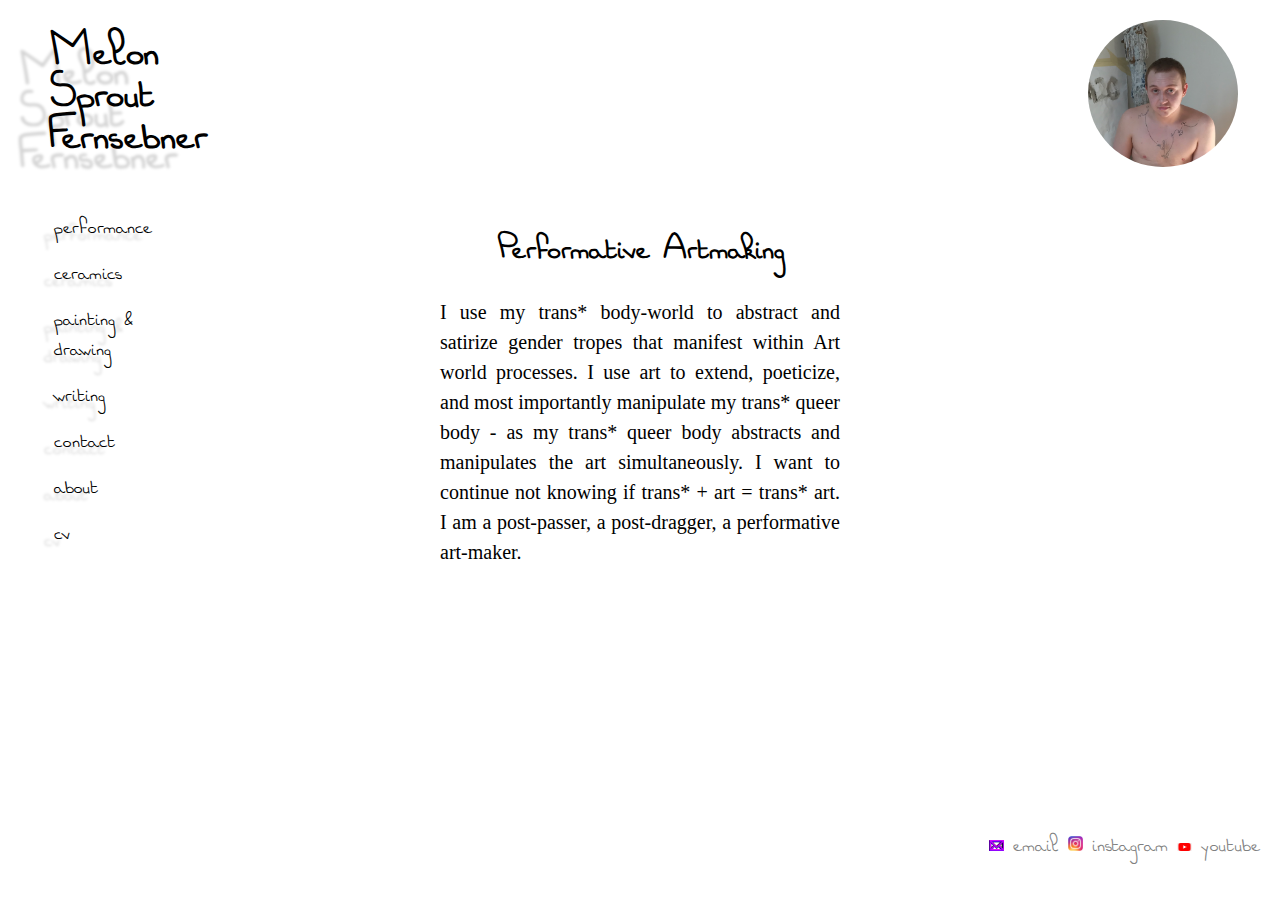
<file: docs/index.html>
<!DOCTYPE html>
<html>
	<head>

		<link rel="stylesheet" type="text/css" href="css/style.css">
		<meta charset="utf-8">
		<title>MelonSprout</title>

	</head>
	<body>
		<a href="html/about.html">
			<img class="head" src="pics/melon.jpg">
		</a>
		<div id=intro>
				<a href="index.html">
					<h1>
					Melon 
					<br>
					Sprout
					<br>
					Fernsebner
					</h1>
				</a>
		</div>

		<div id="nav">
			<ul>
				<li><a href="html/vids.html">performance</a></li>
				<li><a href="html/pots.html">ceramics</a></li>
				<li><a href="html/draw.html">painting &
					<br>drawing</a></li>
				<li><a href="html/words.html">writing</a></li>
				<li><a href="html/contact.html">contact</a></li>
				<li><a href="html/about.html">about</a></li>
				<li><a href="html/cv.html">cv</a></li>
				
			</ul>
		</div>

		<div id="mid">
			<h2>
				Performative Artmaking
			</h2>
			<p>				
				I use my trans* body-world to abstract and satirize gender tropes that manifest within Art world processes. I use art to extend, poeticize, and most importantly manipulate my trans* queer body - as my trans* queer body abstracts and manipulates the art simultaneously. I want to continue not knowing if trans* + art = trans* art. I am a post-passer, a post-dragger, a performative art-maker.
			</p>
		</div>
		<div class="bottom">
			<a href="mailto:sferns@artic.edu"><img width="15" src="pics/email.gif"> email </a>
			<a href="https://www.instagram.com/melon.a.friend/"><img width="15" src="pics/insta.png"> instagram</a>
			<a href="https://www.youtube.com/channel/UCs8Lx8jgsWSihjWwbBNYvdw/"><img width="15" src="pics/yt.png"> youtube  </a>

		</div>

	</body>
</html>
</file>
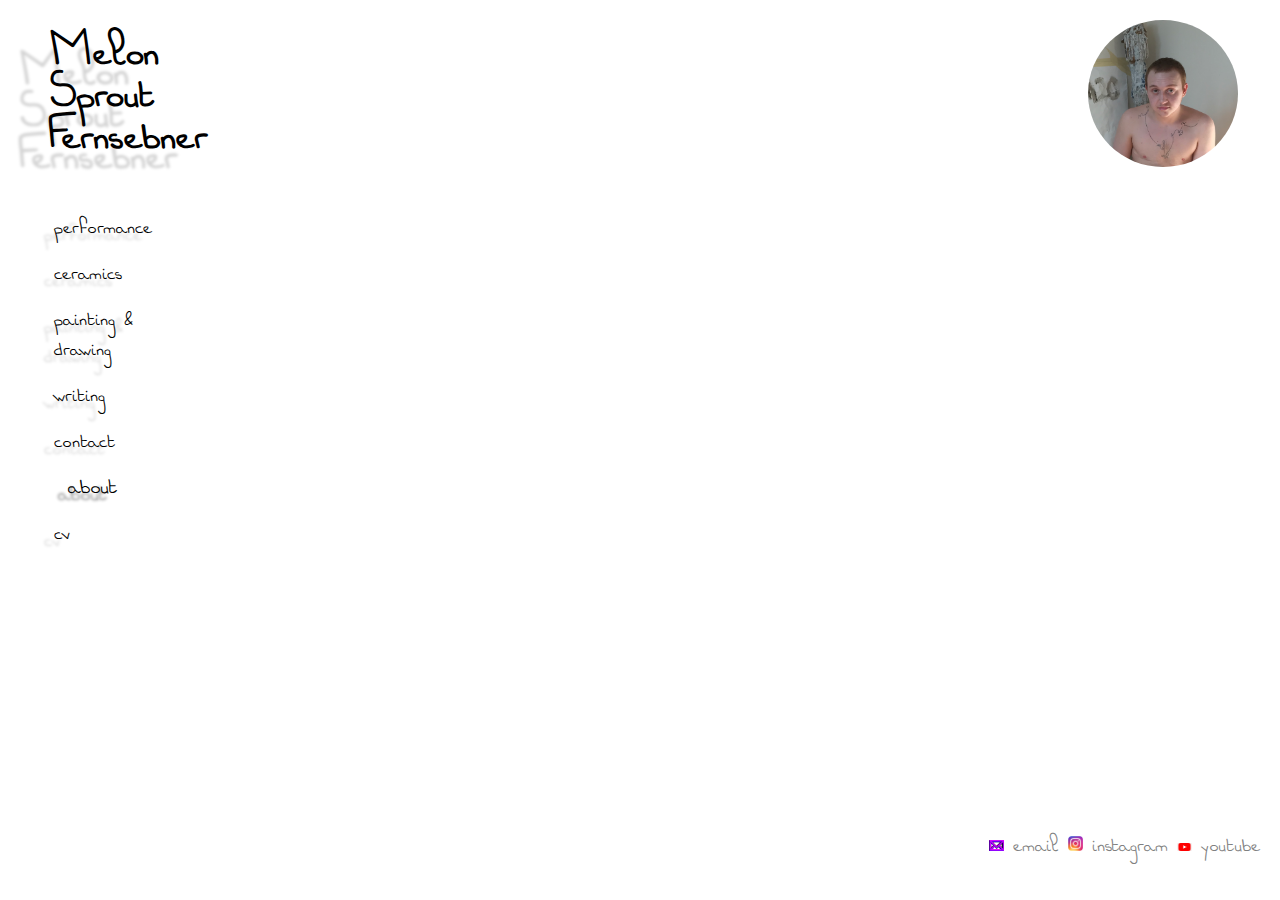
<file: docs/html/about.html>
<!DOCTYPE html>
<html>
	<head>

		<link rel="stylesheet" type="text/css" href="../css/style.css">
		<meta charset="utf-8">
		<title>MelonSprout</title>

	</head>
	<body>
		<a href="about.html">
			<img class="head" src="../pics/melon.jpg">
		</a>
		<div id=intro>
				<a href="../index.html">
					<h1>
					Melon 
					<br>
					Sprout
					<br>
					Fernsebner
					</h1>
				</a>
		</div>

		<div id="nav">
			<ul>
				<li><a href="vids.html">performance</a></li>
				<li ><a href="pots.html">ceramics</a></li>
				<li><a href="draw.html">painting &
					<br>drawing</a></li>
				<li><a href="words.html">writing</a></li>
				<li><a href="contact.html">contact</a></li>
				<li class="active"><a href="about.html">about</a></li>
				<li><a href="cv.html">cv</a></li>
				
			</ul>
		</div>

		<div class="bottom">
			<a href="mailto:sferns@artic.edu"><img width="15" src="../pics/email.gif"> email </a>

			<a href="https://www.instagram.com/melon.a.friend/"><img width="15" src="../pics/insta.png"> instagram</a>
			
			<a href="https://www.youtube.com/channel/UCs8Lx8jgsWSihjWwbBNYvdw/"><img width="15" src="../pics/yt.png"> youtube  </a>

		</div>
	</body>
</html>
</file>
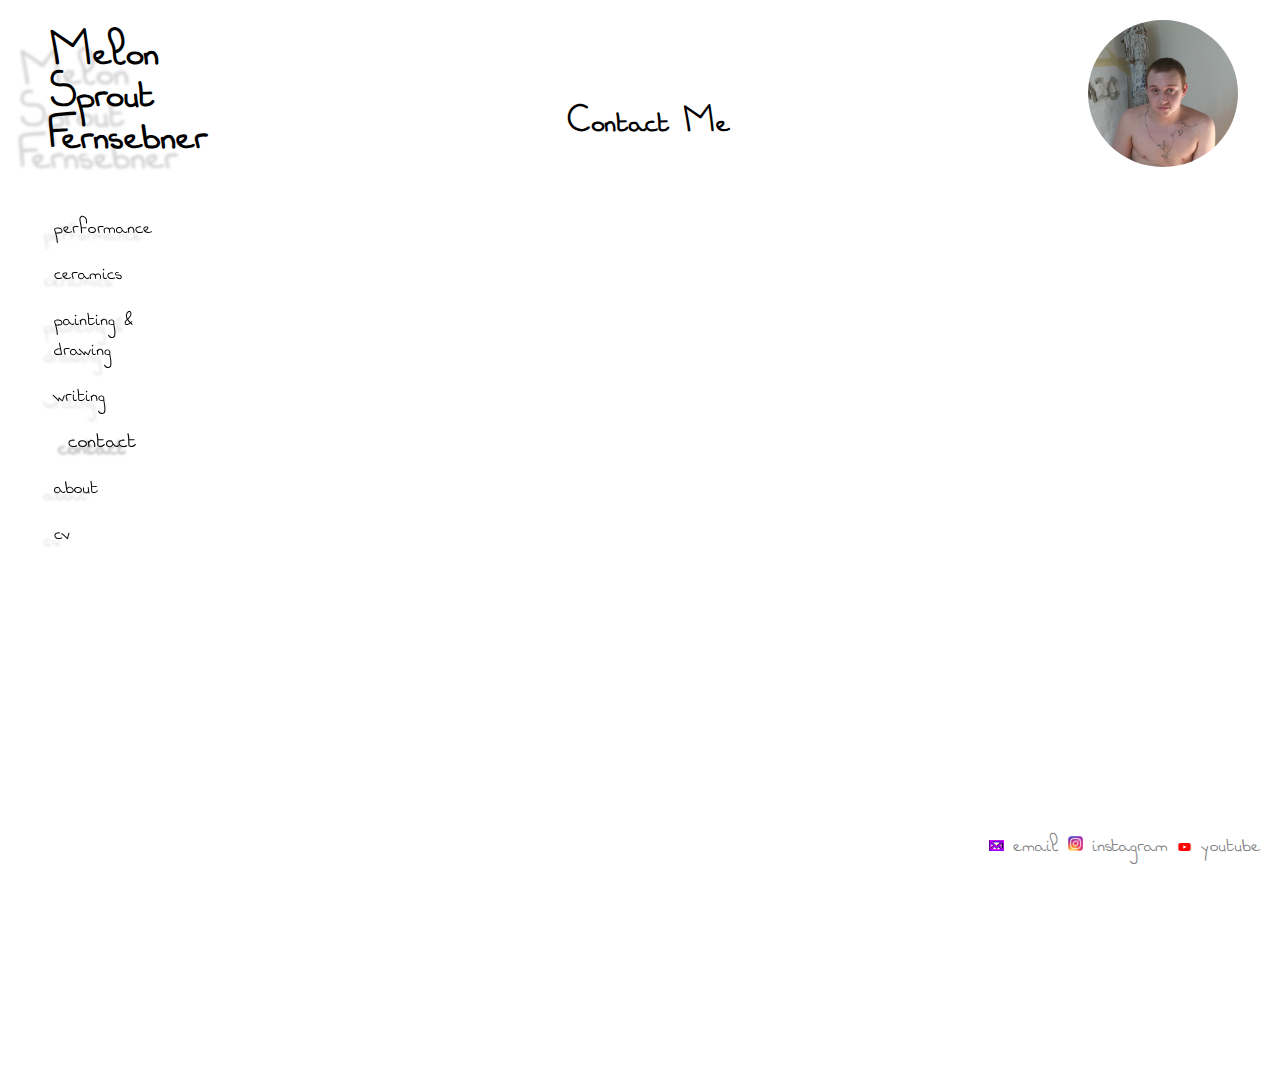
<file: docs/html/contact.html>
<!DOCTYPE html>
<html>
	<head>

		<link rel="stylesheet" type="text/css" href="../css/style.css">
		<meta charset="utf-8">
		<title>MelonSprout</title>

	</head>
	<body>
			<a href="about">
			<img class="head" src="../pics/melon.jpg">
		</a>

		<div id="header">
			<h2>Contact Me</h2>
		</div>

		<div id=intro>
				<a href="../index.html">
					<h1>
					Melon 
					<br>
					Sprout
					<br>
					Fernsebner
					</h1>
				</a>
		</div>

		<div id="nav">
			<ul>
				<li><a href="vids.html">performance</a></li>
				<li><a href="pots.html">ceramics</a></li>
				<li><a href="draw.html">painting &
					<br>drawing</a></li>
				<li \><a href="words.html">writing</a></li>
				<li class="active"><a href="contact.html">contact</a></li>
				<li><a href="about.html">about</a></li>
				<li ><a href="cv.html">cv</a></li>
				
			</ul>
		</div>
			<div id=form>
			<iframe
				allowTransparency="true" style=" height:400px;overflow:auto;" width="100%" id="contactform123" name="contactform123" marginwidth="0" marginheight="0" frameborder="0" src="//www.123formbuilder.com/my-contact-form-5622297.html">
			</iframe>
		</div>
		<div class="bottom">
			<a href="mailto:sferns@artic.edu"><img width="15" src="../pics/email.gif"> email </a>

			<a href="https://www.instagram.com/melon.a.friend/"><img width="15" src="../pics/insta.png"> instagram</a>
			
			<a href="https://www.youtube.com/channel/UCs8Lx8jgsWSihjWwbBNYvdw/"><img width="15" src="../pics/yt.png"> youtube  </a>

		</div>

	</body>
</html>
</file>
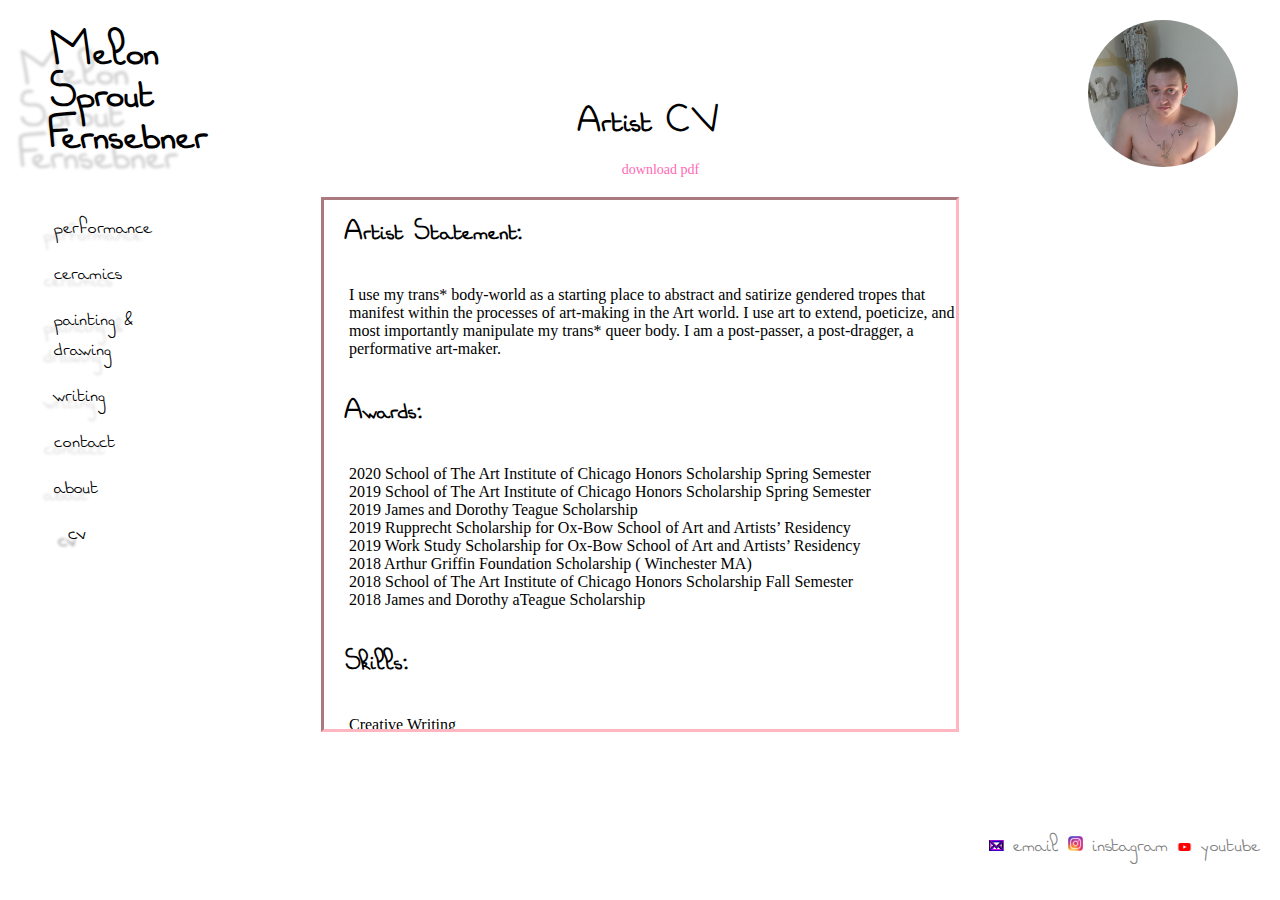
<file: docs/html/cv.html>
<!DOCTYPE html>
<html>
	<head>

		<link rel="stylesheet" type="text/css" href="../css/style.css">
		<meta charset="utf-8">
		<title>Artist CV</title>

	</head>
	<body>
		<a href="about.html">
			<img class="head" src="../pics/melon.jpg">
		</a>

		<div id="header">
			<h2>Artist CV</h2>
			<a class=line href="../writings/Melon_Fernsebner_CV.pdf" download="">
			<h4>download pdf</h4>
			</a>
		</div>

		<div id=intro>
				<a href="../index.html">
					<h1>
					Melon 
					<br>
					Sprout
					<br>
					Fernsebner
					</h1>
				</a>
		</div>

		<div id="nav">
			<ul>
				<li><a href="vids.html">performance</a></li>
				<li><a href="pots.html">ceramics</a></li>
				<li><a href="draw.html">painting &
					<br>drawing</a></li>
				<li><a href="words.html">writing</a></li>
				<li><a href="contact.html">contact</a></li>
				<li><a href="about.html">about</a></li>
				<li class="active"><a href="cv.html">cv</a></li>
				
			</ul>
		</div>
		
		<div id="cv">
			<br>
			<h3>Artist Statement: </h3>
			<h4><br>
			I use my trans* body-world as a starting place to abstract and satirize gendered tropes that manifest within the processes of art-making in the Art world. I use art to extend, poeticize, and most importantly manipulate my trans* queer body. I am a post-passer, a post-dragger, a performative art-maker. 
			</h4>
			<br>
			<h3>Awards: </h3>
			<h4><br>
			2020 School of The Art Institute of Chicago Honors Scholarship Spring Semester<br>
			2019 School of The Art Institute of Chicago Honors Scholarship Spring Semester<br>
			2019 James and Dorothy Teague Scholarship <br>
			2019 Rupprecht Scholarship for Ox-Bow School of Art and Artists’ Residency<br>
			2019 Work Study Scholarship for Ox-Bow School of Art and Artists’ Residency<br>
			2018 Arthur Griffin Foundation Scholarship ( Winchester MA)<br>
			2018 School of The Art Institute of Chicago Honors Scholarship Fall Semester<br>
			2018 James and Dorothy aTeague Scholarship
			</h4>
			<br>
			<h3>Skills:</h3>
			<h4><br>
			Creative Writing<br>
			Painting<br>
			Drawing<br>
			Performance and Movement<br>
			Wheel Throwing Ceramics<br>
			Hand Building Ceramics<br>
			Glazing Ceramics<br>
			Firing Ceramics in Gas and Electric Kilns<br>
			Curating Art<br>
			Organization and Planning<br>
			Communication<br>
			</h4>
			<br>
			<h3>Exibitions:</h3>
			<h4><br>
			2020 The Justice Hotel 6018 North (Chicago)<br>
			2020 Ménage à Trois S3x, Booze, and Flus (Online, Chicago)<br>
			2020 Woman Made Gallery Home Exhibition (Online)<br>
			2020 Quaranzine Feature (Online)<br>
			2020 Side Street Studio Arts Live Paint The Moment (Chicago)<br>
			2020 Daily Herald “Outdoor art performance causes stir in Elgin” (Online, Chicago)<br>
			2019 School of The Art Institute of Chicago ARTBASH (Chicago)<br>
			2019 NoMads Art Collective The Forge Gallery (Chicago)<br>
			2018 Agitator Gallery Nook (Chicago)<br>
			2018 SITE Galleries Siragusa Studios (Chicago)
			</h4>
			<br>
			<h3>Education:</h3>
			<h4><br>
			2022 School of the Art Institute of Chicago Undergraduate BFA<br>
			2019 Ox-Bow School of Art and Artists’ Residency<br>
			2018 Winchester High School Graduate<br>
			</h4>


		</div>


		<div class="bottom">
			<a href="mailto:sferns@artic.edu"><img width="15" src="../pics/email.gif"> email </a>

			<a href="https://www.instagram.com/melon.a.friend/"><img width="15" src="../pics/insta.png"> instagram</a>
			
			<a href="https://www.youtube.com/channel/UCs8Lx8jgsWSihjWwbBNYvdw/"><img width="15" src="../pics/yt.png"> youtube  </a>

		</div>
	</body>
</html>
</file>
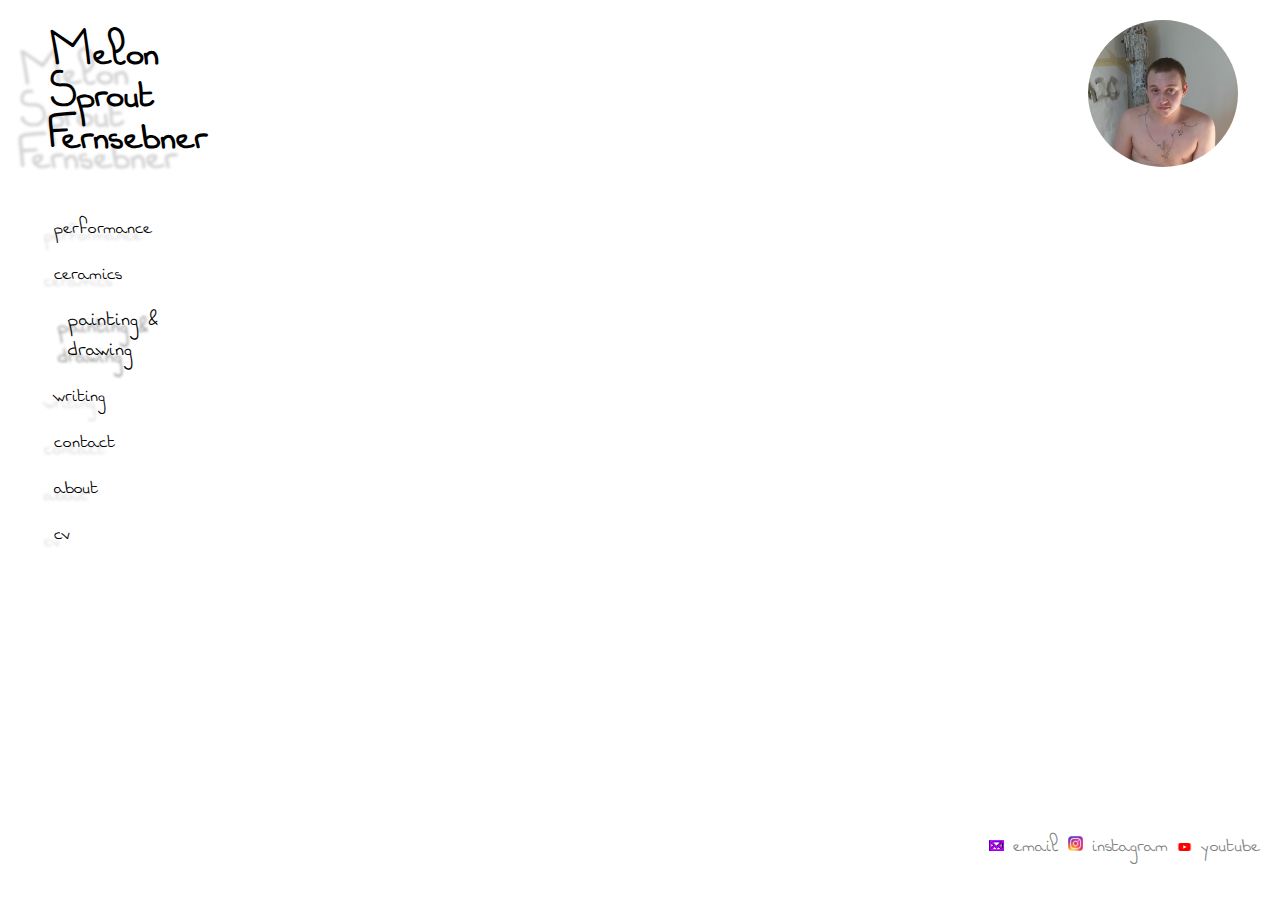
<file: docs/html/draw.html>
<!DOCTYPE html>
<html>
	<head>
		<title>Drawings & Paintings</title>
		<link rel="stylesheet" type="text/css" href="../css/style.css">
	</head>

	<body>
		<a href="about.html">
			<img class="head" src="../pics/melon.jpg">
		</a>
		<div id=intro>
				<a href="../index.html">
					<h1>
					Melon 
					<br>
					Sprout
					<br>
					Fernsebner
					</h1>
				</a>
		</div>

		<div id="nav">
			<ul>
				<li><a href="vids.html">performance</a></li>
				<li><a href="pots.html">ceramics</a></li>
				<li class="active"><a href="draw.html">painting &
					<br>drawing</a></li>
				<li><a href="words.html">writing</a></li>
				<li><a href="contact.html">contact</a></li>
				<li><a href="about.html">about</a></li>
				<li><a href="cv.html">cv</a></li>
				
			</ul>
		</div>


		<div class="bottom">
			<a href="mailto:sferns@artic.edu"><img width="15" src="../pics/email.gif"> email </a>

			<a href="https://www.instagram.com/melon.a.friend/"><img width="15" src="../pics/insta.png"> instagram</a>
			
			<a href="https://www.youtube.com/channel/UCs8Lx8jgsWSihjWwbBNYvdw/"><img width="15" src="../pics/yt.png"> youtube  </a>

		</div>
	</body>
</html>
</file>
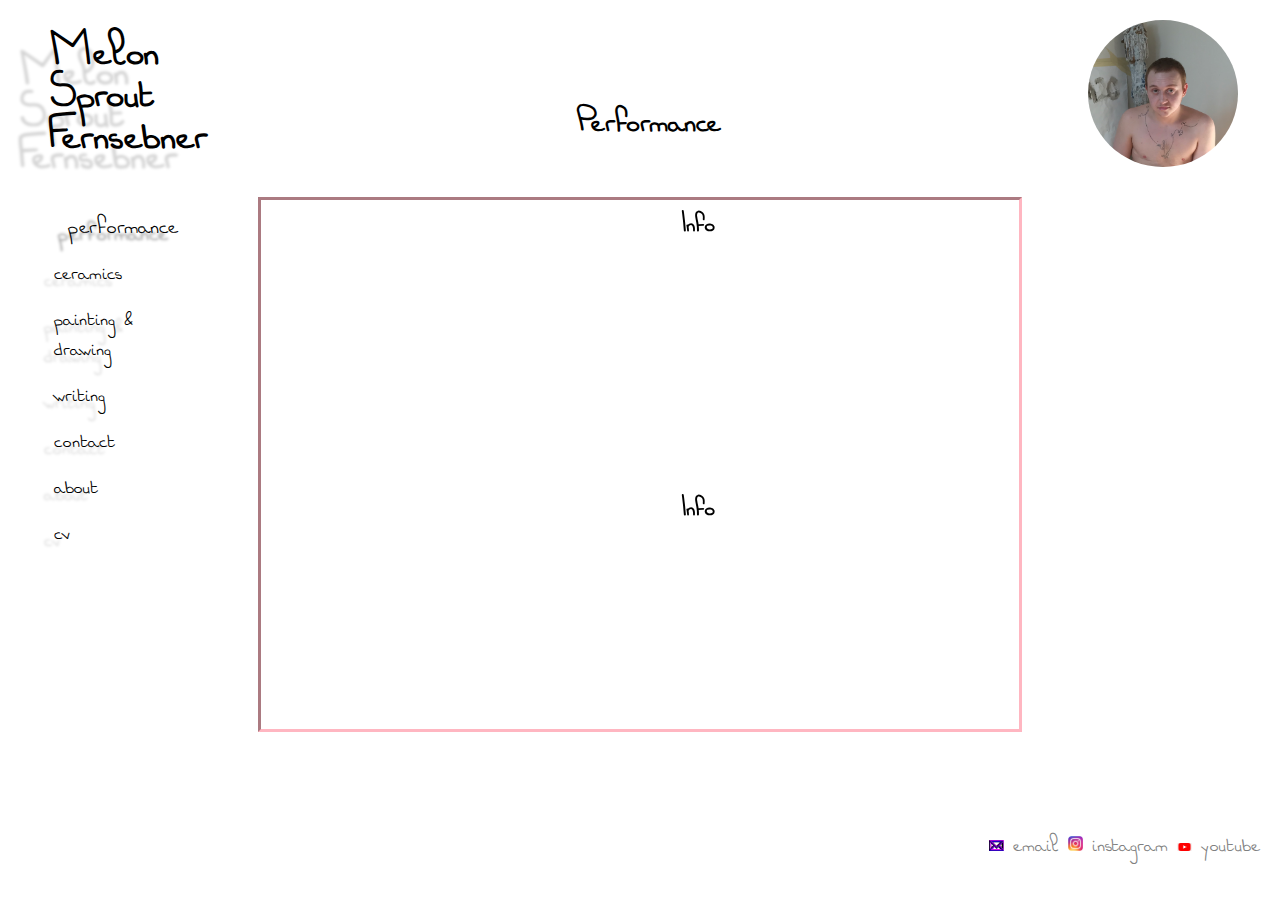
<file: docs/html/vids.html>
<!DOCTYPE html>
<html>
	<head>

		<link rel="stylesheet" type="text/css" href="../css/style.css">
		<meta charset="utf-8">
		<title>MelonSprout</title>

	</head>
	<body>

		<a href="about.html">
			<img class="head" src="../pics/melon.jpg">
		</a>
		<div id="header">
			<h2>Performance</h2>
		</div>
		<div id=intro>
				<a href="../index.html">
					<h1>
					Melon 
					<br>
					Sprout
					<br>
					Fernsebner
					</h1>
				</a>
		</div>

		<div id="nav">
			<ul>
				<li class="active"><a href="vids.html">performance</a></li>
				<li><a href="pots.html">ceramics</a></li>
				<li><a href="draw.html">painting &
					<br>drawing</a></li>
				<li><a href="words.html">writing</a></li>
				<li><a href="contact.html">contact</a></li>
				<li><a href="about.html">about</a></li>
				<li><a href="cv.html">cv</a></li>
				
			</ul>
		</div>
		<div id="vids">
			<iframe src="https://www.youtube.com/embed/zl36oTnPxrY" frameborder="0" allow="autoplay;" allowfullscreen>	
			</iframe>
			<div>
				<h3>
					<br>
					Info
				</h3>
			</div>
			<iframe src="https://www.youtube.com/embed/IYmqHjOjf1E" frameborder="0" allow="autoplay;" allowfullscreen></iframe>
			<div>
				<h3>
					<br>
					Info
				</h3>
			</div>
			<iframe src="https://www.youtube.com/embed/E-se1jxDCic" frameborder="0" allow="autoplay;" allowfullscreen></iframe>
			<div>
				<h3>
					<br>
					Info
				</h3>
			</div>
			<iframe src="https://www.youtube.com/embed/SglDPSnIqzQ" frameborder="0" allow="autoplay;" allowfullscreen></iframe>
			<div>
				<h3>
					<br>
					Info
				</h3>
			</div>
			<iframe src="https://www.youtube.com/embed/T4FMWn8CppA" frameborder="0" allow="autoplay;" allowfullscreen></iframe>
			<div>
				<h3>
					<br>
					Info
				</h3>
			</div>
			<iframe src="https://player.vimeo.com/video/412945113" frameborder="0" allow="autoplay; fullscreen" allowfullscreen></iframe>
			<div>
				<h3>
					<br>
					Info
				</h3>
			</div>
			<iframe src="https://www.youtube.com/embed/zNtcJM1wztM" frameborder="0" allow="autoplay;" allowfullscreen></iframe>
			<div>
				<h3>
					<br>
					Info
				</h3>
			</div>
			<iframe src="https://www.youtube.com/embed/MuSBhJBf8CY" frameborder="0" allow="autoplay;" allowfullscreen></iframe>
			<div>
				<h3>
					<br>
					Info
				</h3>
			</div>

			
		</div>

		<div class="bottom">
			<a href="mailto:sferns@artic.edu"><img width="15" src="../pics/email.gif"> email </a>

			<a href="https://www.instagram.com/melon.a.friend/"><img width="15" src="../pics/insta.png"> instagram</a>
			
			<a href="https://www.youtube.com/channel/UCs8Lx8jgsWSihjWwbBNYvdw/"><img width="15" src="../pics/yt.png"> youtube  </a>

		</div>
	</body>
</html>
</file>
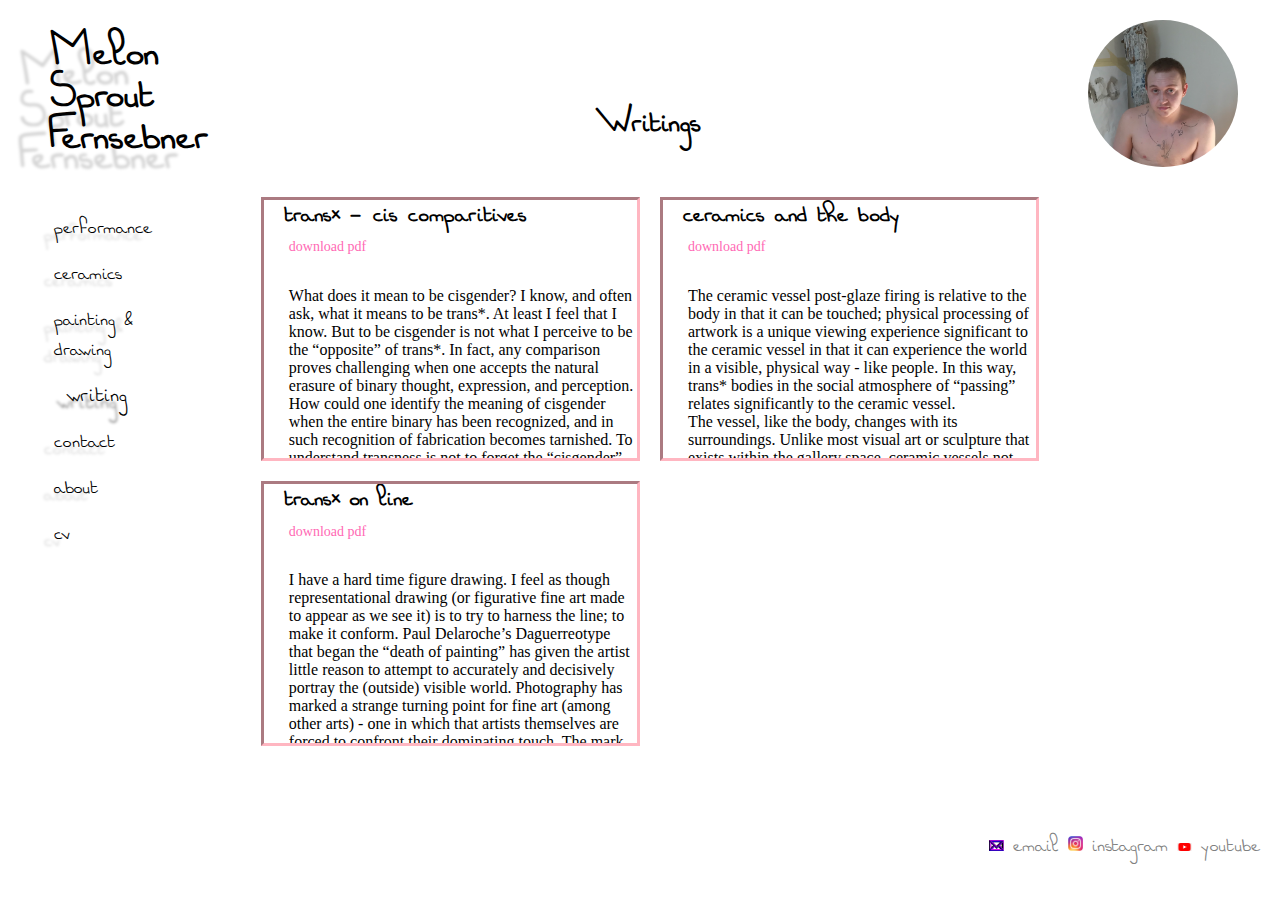
<file: docs/html/words.html>
<!DOCTYPE html>
<html>
	<head>

		<link rel="stylesheet" type="text/css" href="../css/style.css">
		<meta charset="utf-8">
		<title>Writings</title>

	</head>
	<body>
			<a href="about">
			<img class="head" src="../pics/melon.jpg">
		</a>

		<div id="header">
			<h2>Writings</h2>
		</div>

		<div id=intro>
				<a href="../index.html">
					<h1>
					Melon 
					<br>
					Sprout
					<br>
					Fernsebner
					</h1>
				</a>
		</div>

		<div id="nav">
			<ul>
				<li><a href="vids.html">performance</a></li>
				<li><a href="pots.html">ceramics</a></li>
				<li><a href="draw.html">painting &
					<br>drawing</a></li>
				<li class="active"><a href="words.html">writing</a></li>
				<li><a href="contact.html">contact</a></li>
				<li><a href="about.html">about</a></li>
				<li ><a href="cv.html">cv</a></li>
				
			</ul>
		</div>

		<div id="writing">
			<div class="item">
				<h3>trans* - cis comparitives</h3>
					<a class=line href="../writings/Trans* - Cis Comparitives.pdf" download="">
						<h4>download pdf</h4>
					</a>
				<h4><br> What does it mean to be cisgender? I know, and often ask, what it means to be trans*. At least I feel that I know. But to be cisgender is not what I perceive to be the “opposite” of trans*. In fact, any comparison proves challenging when one accepts the natural erasure of binary thought, expression, and perception. How could one identify the meaning of cisgender when the entire binary has been recognized, and in such recognition of fabrication becomes tarnished. To understand transness is not to forget the “cisgender”, but to acknowledge the fragility of what we as humans have fabricated. “Cisgender”, therefore, is a human abstraction, the development of the binary and binary though serving as a language of imaginary codes built to separate.<br>
				Despite the incongruence between imagined social codes and the surrounding reality, the imaginary begins to take very real effects in societal life. When “cisgender” and binary thought strongly develop in society, the imagined binary code becomes something that can hurt or benefit one another - the imagined becomes reality, with real consequences. The binary only becomes “undeniable” or “reality” when such thought is adopted societally, taking on real effects that are felt by real people. When the world around us accepts make-believe rules, such imagined parameters develop into our surroundings, hurting or helping ourselves and those around us.<br>
				In turn, if cisgender becomes the reality associated and accepted in human society (which it has), then teh need for further abstraction arises: trans*ness. The need for trans* to become a reality from the imagined is due to the developnment of the abstract, imaginary, “cis” bodily identity. Therefore, without “cisgender” make-believe, trans* would never be adopted into reality the way it has today in progressive societies. Have we come full circle? In abstracting our own abstractions, have we grown closer to our natural states of expression, unimpeded by higher powers and influences? Trans* is an abstraction of the cisgender, just as the cisgender is an abstraction of reality. Thus, trans* only exists through the basis of cisgender “reality” emerging from the imaginary.<br>
				If both cisgender and transgender imaginary realities could be recognized as mere abstractions of one another, then the realities so accepted and adopten through each can be understood as they are: imaginary/abstract/nonreality. This is not to say, however, that abstractions are not beneficial, even necessary to human function and understanding of our expression. If, instead of relying on such abstractions’ real effects, humans begin to accept such realities as manifestations of abstract thought in society, the need for such rigid social codes begins to subside. Instead, new avenues of further abstracted, further imagined and nuanced identities developing and even welcomed into society. An understanding of the differences between reality and the imagined reality is becoming increasingly necessary to surpass the rigid walls built up through our own imaginations.</h4>
			</div>
			<div class="item">
				<h3>ceramics and the body</h3>
					<a class=line href="../writings/Ceramics and the Body.pdf" download="">
						<h4>download pdf</h4>
					</a>
				<h4><br>The ceramic vessel post-glaze firing is relative to the body in that it can be touched; physical processing of artwork is a unique viewing experience significant to the ceramic vessel in that it can experience the world in a visible, physical way - like people. In this way, trans* bodies in the social atmosphere of “passing” relates significantly to the ceramic vessel.
				<br>The vessel, like the body, changes with its surroundings. Unlike most visual art or sculpture that exists within the gallery space, ceramic vessels not only respond to their surrounding environments, but invite the viewers to interrupt such fields of objects to interact with such bodily forms.
				<br>The ceramic vessel’s relation to the body allows such forms to communicate to the viewer in a humanistic, material way. The gestures clay so flawlessly records relates to the viewer in bodily action, creating a glass-less mirror of reflected and articulated gesture. The history of such gesture impacted upon the clay body remain with the clay regardless of intended (and typically unsuccessful) erasure. The clay body reacts to each and every touch or force impacted upon it, much like paint on canvas. However, unlike pigment on a brush, the entire human body can come in direct, constant contact with the material. Rather than reflecting such movement, like paint, the clay becomes the movement; the same goes for clay experiencing chemical changes through multiple firings. These identification factors of body and bodily gesture within the clay are never lost in the structure of the clay body itself, and therefore the vessel. Even through the action of wedging or kneading the clay in an attempt to remove the history of such gestures, the clay never truly rids itself of the experience its body has had. 
				<br>Through its entire life process, clay adapts based on its surroundings. Whether in the ground, unearthed and unused by human hands, or in the kiln, the clay holds and responds to the way it was/is handled and coaxed into creation. The rocks and earth surrounding the clay in it sbirth affect the way it fires in the kiln and holds itself as a vessel. The way the clay was thrown or handles in greenware affects the way the clay feels or possibly functions; the effects of such actions relate and are relative to the viewer’s handling. Through its fantastic ability to directly react and retain the effects of each experience, clay fired into ceramic vessels are able to function more directly to both the viewer and maker. Through direction of action, atmosphere, and construction, ceramic objects hold an incredible ability to relate to the viewer in human, bodily, tactile interaction.</h4>
			</div>
			<div class="item">
				<h3> 
				trans* on line
				</h3>
					<a class=line href="../writings/TRANS* ON LINE.pdf" download="">
						<h4>download pdf</h4>
					</a>
				<h4> <br>I have a hard time figure drawing. I feel as though representational drawing (or figurative fine art made to appear as we see it) is to try to harness the line; to make it conform. Paul Delaroche’s Daguerreotype that began the “death of painting” has given the artist little reason to attempt to accurately and decisively portray the (outside) visible world. Photography has marked a strange turning point for fine art (among other arts) - one in which that artists themselves are forced to confront their dominating touch. The mark, this “touch”, is only made through line. This line could be rubbing, smudging, splattering - the method of mark making is irrelevant. Although photography is typically accepting as “truth” or documentation in society, it, too, is false reality, manipulated rigorously through indirect human touch. Therefore, without this direct touch, painting’s ability to highlight the artist beneath its marked history becomes evident and even more important. The mark, that being said, acts as a documentation or mark, of the action of mark. If this mark is documentation, it must (and does) hold the weight of the moment in which it was birthed the artist’s body/tool.<br>
				The mark becomes not only a documentation of the moment it was birthed, but of the artist’s history. The mark transforms into the truth that photography lacks: the truth of unfiltered reality, of expression. The mark is born in the moment the artist pauses to create line, to document the gesture of mark making. The line in itself, after the new foundations of photography, can become a time marker for everything that happened to the artist up to and during its creation.<br>
				It is this notion, that the line documents not only the moments of one’s life leading up to, but also during its creation, that allows an unfiltered truth to enter the realm of fine art. (And exiting most processes of photography). The potential that line has for my trans*, queer, Jewish body is quite unique. I have always felt that the truth presented by fine art (which is essentially mark-making) could be a window out of my dysphoria - in other words, to be seen without the crushing weight of the body that wasn’t mine, but is now. I do not think this potential can go unnoticed, for when we realize the public’s views on the death of painting, it is ever more important to reclaim it in your own unfiltered truth. To do so is to accept reality and voice yourself among others doing the same - to have such a conversation that transcends all languages but art. To any painter this becomes even more important as one thinks about the way their identity can appear through such documentative marks. When reconciling with the truth that I have made before my eyes, I cannot think it is wrong. For thinking a mark is “wrong” or “bad” is to say the truth is the same. Is the truth of the line you have made upsetting you? Why? Why hate it? Why obsess over the image of a gesture? To ignore it would be to cover it up . To love it and accept it would mean to accept and highlight, even, the truth of your identity, not only as a human in this world (or your own) but as an artist speaking your own language.<br>
				This is the unadulterated expression that line can so effortlessly bring. This is why I find figurative, representational work often just confirmation of a European, white, male dominance over the techniques that are taught (and thus frequently accepted as its own inherent truth of art). I do not think it is worthwhile for myself as an artist to spend more time confirming this notion of European triumph and thinking about how to twist and manipulate my mark making. To do so would be to ignore my unique potential as an artist in my own body and world.<br>
				</h4><br>
				<h3>
				practicing
				</h3>
				<h4><br>
				Performing daily always, inevitably, irresistibly, is the truth of society. This is why I love performance, and lovehate fine art; meaning drawing and painting. However, the lines are grayed between the two seemingly unrelated topics.<br>
				When I practice, daily, I become an artist.
				In doing so, one is able to acknowledge a daily progression upon their making and identity. Maggi Hambling is often repeating the notes of her past mentor, “‘If you’re going to make yourself an artist, you must make your work your best friend, that you can go to whatever you’re feeling. Whatever it is go to your work.’” I strongly believe this statement speaks to how practicing regularly allows the artist to establish themselves as a maker with a technique and process separate from the “real world”. An artist to me can be defined presently as an individual who actively creates art by making marks (ephemeral, social, literal, etc.)  that show us something new - the artist themselves, the only truth worth listening to, worth spending our 2019 time on.<br>
				In seeing my own work daily, and recognizing that I must work constantly and daily, as we also proceed to irresistibly perform radically in and throughout our society. Thinking constantly, performing constantly, shouldn’t we spend this perforative lifestyle and time learning and thinking on finding what we contribute and as artists developing ourselves?<br>
				I strongly devote myself to Hambling’s reminder that to be an artist making art, one needs to be able to return again and again to one’s art in order for the art to develop inside the artist. As Paul Hackett, my former mentor would say, “Push your craft”. An artist must push themselves to the limit to find what drives them, what the meaning and purpose of their influence is. In order to develop such a craft, a sense for devotion to artistic development must linger and grow, enticing the artist into the warm embrace of art. <br>
				In becoming, one performs. The performance of mark making, the creation of the documentation of gesture and this gesture meeting surface can tell a pure truth that often refuses to be erased or muted out. (Rare in this world of performative “truths” and manipulation and lies). The history and performance of one/s life stops to mark this gesture, to create the mark. Thus the mark becomes a document and holds the weight of everything within the artist’s world, life, history, and creative practice.<br>
				</h4>
					<h3> <br>
				on experimental, “new”, abstract marks
				</h3>
				<h4><br>
				Matisse, although widely accepted as a paedophile and a bigot, was onto an incredibly influential study of children’s artwork. The purity, innocence, and freedom expressed through such work was something often found in Matisse’s own practice. The study of expression without the burdens of “traditional” schooling or the white European hold on art in this world is eye-opening to how learning and unlearning go hand in hand in our world. To learn art is to learn techniques of other artists. In doing so the artist, through practicing, will hope to gain some knowledge from the origins of such technique. It is as much, if not more important in our present day to unlearn and question our teachings, readings, practices, to begin to understand art - and possibly more powerful, our own artistic practice.<br>
				To express something new, something worth spending our precious, short attention on, there must be some sort of original material coming from the artist in the aftermath of the presented work. Let me explain further: to find something new, expressive, and artistic, going within oneself and one’s artistic immersive world is necessary. The reason being is that humans will always fail to accurately represent anything in this world, and only slightly better something in the artist’s head. Thus, there seems to be little reason to depict our world as we see it. We as artists must therefore understand our ephemeral relationship to the page, camera, surface, material, experience, performance, etc. The performance of this creation is the artist’s undeniable truth. The full, completed (if that is really such a state that art can be) work of ard (including mark and “fine art” practices) documents each gestural mark as every documented mark or line is present in one single moment.<br>
				To express something that intrigues and holds the viewer si to create something worthwhile; new; interesting; and above all, a work of art.<br>
				This “newness” is similar to the newness one experiences as a developing child. (Coming back to Matisse’s fascination with children’s expression in art). Parallels can be drawn between the artistic practices and the experiences of learning a new world as a child. Reading, listening, watching, a new word can seem foreign to a child, potentially of another language to the untrained listener. When defined, and therefore prescribed a new meaning, the word has usage, function, and potential. Not only does the child now have power over the word, but the word has power to give to the child as a tool of language. Defined, assigned value and structure within the child’s growing vocabulary, the new word becomes a powerful tool both in itself and in its developmental impact upon the child.<br>
				This tool, this realization structure, and discovery of an exotic newness, is the experience of finding new theorems in “fine art” (i.e.: abstract developments, and profound gestures within one’s life). This is not necessarily inspiration, or the attempt to find it - which is sure to fail - but of foundation of the identity defined and shaped in the paragraphs above. Chuck Close promotes this idea stating late in his profound career, “‘Inspiration is for amateurs — the rest of us just show up and get to work. And the belief that things will grow out of the activity itself and that you will — through work — bump into other possibilities and kick open other doors that you would never have dreamt of if you were just sitting around looking for a great ‘art idea.’’” Close understands that these explorations of artist development are not equivalent in the slightest to finding inspiration. The seeing eye cannot be completely reliant, nor the mind, nor both together, can be counted on for inspiration, much less motivation, to create art. Finding the real motivation, through constant, daily practice as a fluid and working artis, is just like the child’s discovery of a new word.<br>
				Therefore, the line can express something of truth, purity, childlike innocence, but most importantly a sense of something new or shocking: an unidentified truth of gesture and existence that speaks its own language, balances its equations, and holds its own undeniable truth. <br>
				In 2019, not many things can shock the viewer in the art world, especially “fine art”, but in our case within the realms of this discussion, abstract art. The 2016 election forced America to acknowledge how little we payed attention after WWII and how badly we need to gain focus on reality. Repeating patterns of Germany’s iconic holocaust and America’s own internment camps, and systemic racism rules the foundations of both our country and capitalism. The human race, it seems, has always been in crisis, but the redefinitions of society and identity as human has caused a numbing of our country through both learning and unlearning the false “truths” America has had since its birth. To shock the viewer it to hold the viewer, to present this exotic newness. To do so today is an extreme feat for a fine artist, and indeed a painter. This is why, in creating/manipulating/highlighting truths or falsities, or simply shocking the viewer with the work’s presence, today’s art is ever more important to the hardened society.<br>
				To show someone art is to show someone an identified, unidentifiable performance of identity frozen within the framing of our viewing world. All this being said, the line has more newness, more power, more shock, more strength, more presence than any hydrogen bomb, technological creation, chemical reaction, human ready-made object, etc. etc. We cannot be numb, and to shock is to prove a truth of existence and in doing so hold the viewer. The truth of the artist’s own developed identity can perhaps affect this 2019 world for a less harmful future. The importance of this particular kind of expressive, worldly deconstruction of our physical world is becoming ever more crucial as our country among others repeats deadly history.<br>
				The deconstruction of our world by the artist forces the artist to create in this age. It is in order to escape the world, to escape my life, to escape other’s lives, that I paint, that the artist paints, that I make, that I feel is my only purpose, truth, and duty to this world. <br>
				The experimental, the abstract, the identity, the identifier, are new. They are showing the world the truth of art through the truth of the world (which comes from the pure identity build from active practice). This truth, as stated above, is proving to be rarified throughout constant bigotry and silencing of the avant-garde, the students, the educators, the real artists, the working artists, the artists who have no money, the artists who have some money, the artists who love what they do, the artist who makes, instead of the phonies and capitalist knock-offs dominating our culture. Life is not all about seeing, or receiving pleasure or taking something from somewhere. I am no purist, but some of the “purity” in this notion is relevant. The alluring, unadulterated and thus “pure” truth within the mark/gesture shows the viewer the only thing “new” the artist has to offer: themselves, and their ephemeral identity throughout their own practice.
				</h4>
			</div>


		</div>

		<div class="bottom">
			<a href="mailto:sferns@artic.edu"><img width="15" src="../pics/email.gif"> email </a>

			<a href="https://www.instagram.com/melon.a.friend/"><img width="15" src="../pics/insta.png"> instagram</a>
			
			<a href="https://www.youtube.com/channel/UCs8Lx8jgsWSihjWwbBNYvdw/"><img width="15" src="../pics/yt.png"> youtube  </a>

		</div>
	</body>
</html>
</file>
<file: docs/css/style.css>
@font-face{
	font-family: scholar;
	src: url(../fonts/Scholar1.otf);
}

@keyframes melon{
	0%{
		color:#d4f5a4;
	}
	29%{
		color: #8ede3e;
	}
	59%{
		color: #33c210;
	}
	87%{
		color: #c5e302;
	}
	100%{
		color:#d4f5a4;
	}
}

@keyframes pink{
	0%{
		color:#ffbadd;
		background-color: white;
	}
	29%{
		color: #ffbaf7;
		background-color: white;
	}
	59%{
		color: #ff3bb7;
		background-color: white;
	}
	87%{
		color: #ff3bf2;
		background-color: white;
	}
	100%{
		color:#ffbadd;
		background-color: white;
	}
}

@keyframes list{
	0%{
		background-color:#d4f5a4;
	}
	29%{
		background-color: #8ede3e;
	}
	59%{
		background-color: #33c210;
	}
	87%{
		background-color: #c5e302;
	}
	100%{
		background-color:#d4f5a4;
	}
}

@keyframes shadow{
	0%{
		text-shadow: -30px 30px 3px #ff78f4;
		z-index: 1;
	}
	25%{
		text-shadow: 30px 30px 3px #ffcf57;
		z-index: 1;
	}
	50%{
		text-shadow: 30px -30px 3px #63ffb6;
		z-index: 1;
	}
	75%{
		text-shadow: -30px -30px 3px #8f75ff;
		z-index: 1;
	}
	100%{
		text-shadow: -30px 30px 3px #ff78f4;
		z-index: 1;
	}
}

@keyframes head {

	0%{
		transform: rotate(20deg);
			}

	51%{
		transform: rotate(-20deg);
	}

	100%{
		transform: rotate(19.6deg);
	}
}

html{
	animation-name: list;
	animation-duration: 10s;
	animation-iteration-count: infinite;
	height: 100%
}

body{
	background-color: white;
	height: 98%;
}

h1{
	font-family: scholar;
	line-height: 42px;
}

h2{
	font-family: scholar;
	line-height: 30px;
	text-align: center;
}

h3{
	font-family: scholar;
	line-height: 10px;
	text-align: left;
	padding-left: 20px;
}

h4{
	padding-left: 25px;
	font-style: normal;
	font-weight: normal;
}

p{
	font-size: 20px;
	line-height: 30px;
}

a, a:visited{
	text-decoration:inherit;
	color: inherit;
}

a:hover{
	animation-name: melon;
	animation-duration: 3s;
	animation-iteration-count: infinite;
}

iframe{
	position: 
}

#intro{
	display: absolute ;
	padding-top:20px;
	padding-left: 40px;
	width: 100px;
	text-shadow:-30px 20px 3px lightgray;
	z-index: 2;
}

#intro a:hover{
	animation-name: melon;
	animation-duration: 3s;
	animation-iteration-count: infinite;
}

#mid{
	padding-top: 30px;
	max-width:400px;
	text-align: justify;
	margin-left: auto;
	margin-right: auto;
	animation-name: shadow;
	animation-duration: 5s;
	animation-iteration-count: infinite;
	z-index: 2s;
}

ul {
  list-style-type: none;
  margin-left: 30px;
  padding:0px;
  width: 150px;
  font-family: scholar;
  line-height: 30px;
  background-color: white;
}

li {
  display: block;
  color: #000;
  padding: 8px 16px;
  text-decoration: none;
  background-color: white;
  text-shadow: -10px 7px 3px lightgray; 
}

/* Change the link color on hover */
li a:hover {
  animation-name: list;
  animation-duration: 5s;
  animation-iteration-count: infinite;
  color: white;
  padding-left: 10px;
  padding-right: 5px;
}

.active {
	animation-name: pink;
	animation-duration: 5s;
  	animation-iteration-count: infinite;
  	font-size:18px;
  	padding-left: 30px;
  	text-shadow: -10px 7px 3px gray;
}

.active a:hover{
	animation-name: pink;
	animation-duration: 5s;
  	animation-iteration-count: infinite;
  	padding-left: 0px;
}

#nav{
	position: absolute;
}

.bottom{
	position: absolute;
	bottom: 25px;
	right:20px;
	font-family: scholar;
	color: gray;
}

.head{
	border-radius: 50%;
	width: 150px;
	position: absolute;
	z-index: 1;
	left: 85%;
	top: 20px;
	animation-duration: 10s;
	animation-name: head;
	animation-iteration-count: infinite;
}

.head:hover{
	left: 85%;
	top: 20px;
}

#cv{
	height: 60%;
	width: 50%;
	border-style: inset;
	border-width: 3px;
	margin-left: auto;
	margin-right: auto;
	border-color: lightpink;
	overflow: auto;
}

#header{
	position: absolute;
	top: 100px;
	width: 100%;
	text-align: center;
}

#writing{
	display: grid;
	grid-template-columns:50% 50%;
	grid-template-rows: 50% 50%;
	grid-column-gap: 20px;
	grid-row-gap: 20px;
	width: 60%;
	height: 60%;
	margin-left: auto;
	margin-right: auto;
}
.line{
	line-height:0px;
	color: hotpink;
	font-size: 14px;
}

.item{
	overflow: auto;
	border-style: inset;
	border-width: 3px;
	border-color: lightpink;
}

#form{
	height: 100%;
	width: 100%;
	margin-left: auto;
	margin-right: auto;
	bottom: 10px;
	background-color:white; 
}

#vids{
	display: grid;
	grid-template-columns:50% 50%;
	grid-template-rows: 50% 50%;
	grid-column-gap: 20px;
	grid-row-gap: 20px;
	height: 60%;
	width: 60%;
	border-style: inset;
	border-width: 3px;
	margin-left: auto;
	margin-right: auto;
	border-color: lightpink;
	overflow: auto;
}

.thumbnail{
	position: relative;
	width: 75%;
}

#pots{
	display: grid;
	grid-template-columns:50% 50%;
	grid-template-rows: auto auto auto auto auto auto;
	grid-column-gap: 10px;
	grid-row-gap: 10px;
	width: 65%;
	height: 65%;
	margin-left: auto;
	margin-right: auto;
	border-style: inset;
	border-width: 3px;
	margin-left: auto;
	margin-right: auto;
	border-color: lightpink;
	overflow: auto;
}

.beep{
	position: relative;
	display:grid;
}

.potpic{
	display: block;
	width: 95%;
	height: auto;
	padding:5px;
}

.overlay{
	position: absolute;
	top: 0;
	bottom: 0;
	left: 0;
 	right: 0;
 	height: calc(100% + 10px);
	width: 95%;
 	opacity: 0;
  	transition: .5s ease;
  	background-color: #4aff7a;
  	margin:5px;	
}

.beep:hover .overlay {
  opacity: .9;
}

.text {
  color: black;
  font-family: scholar;
  font-size: 20px;
  position: absolute;
  top: 50%;
  left: 50%;
  -webkit-transform: translate(-50%, -50%);
  -ms-transform: translate(-50%, -50%);
  transform: translate(-50%, -50%);
  text-align: center;
}
</file>
